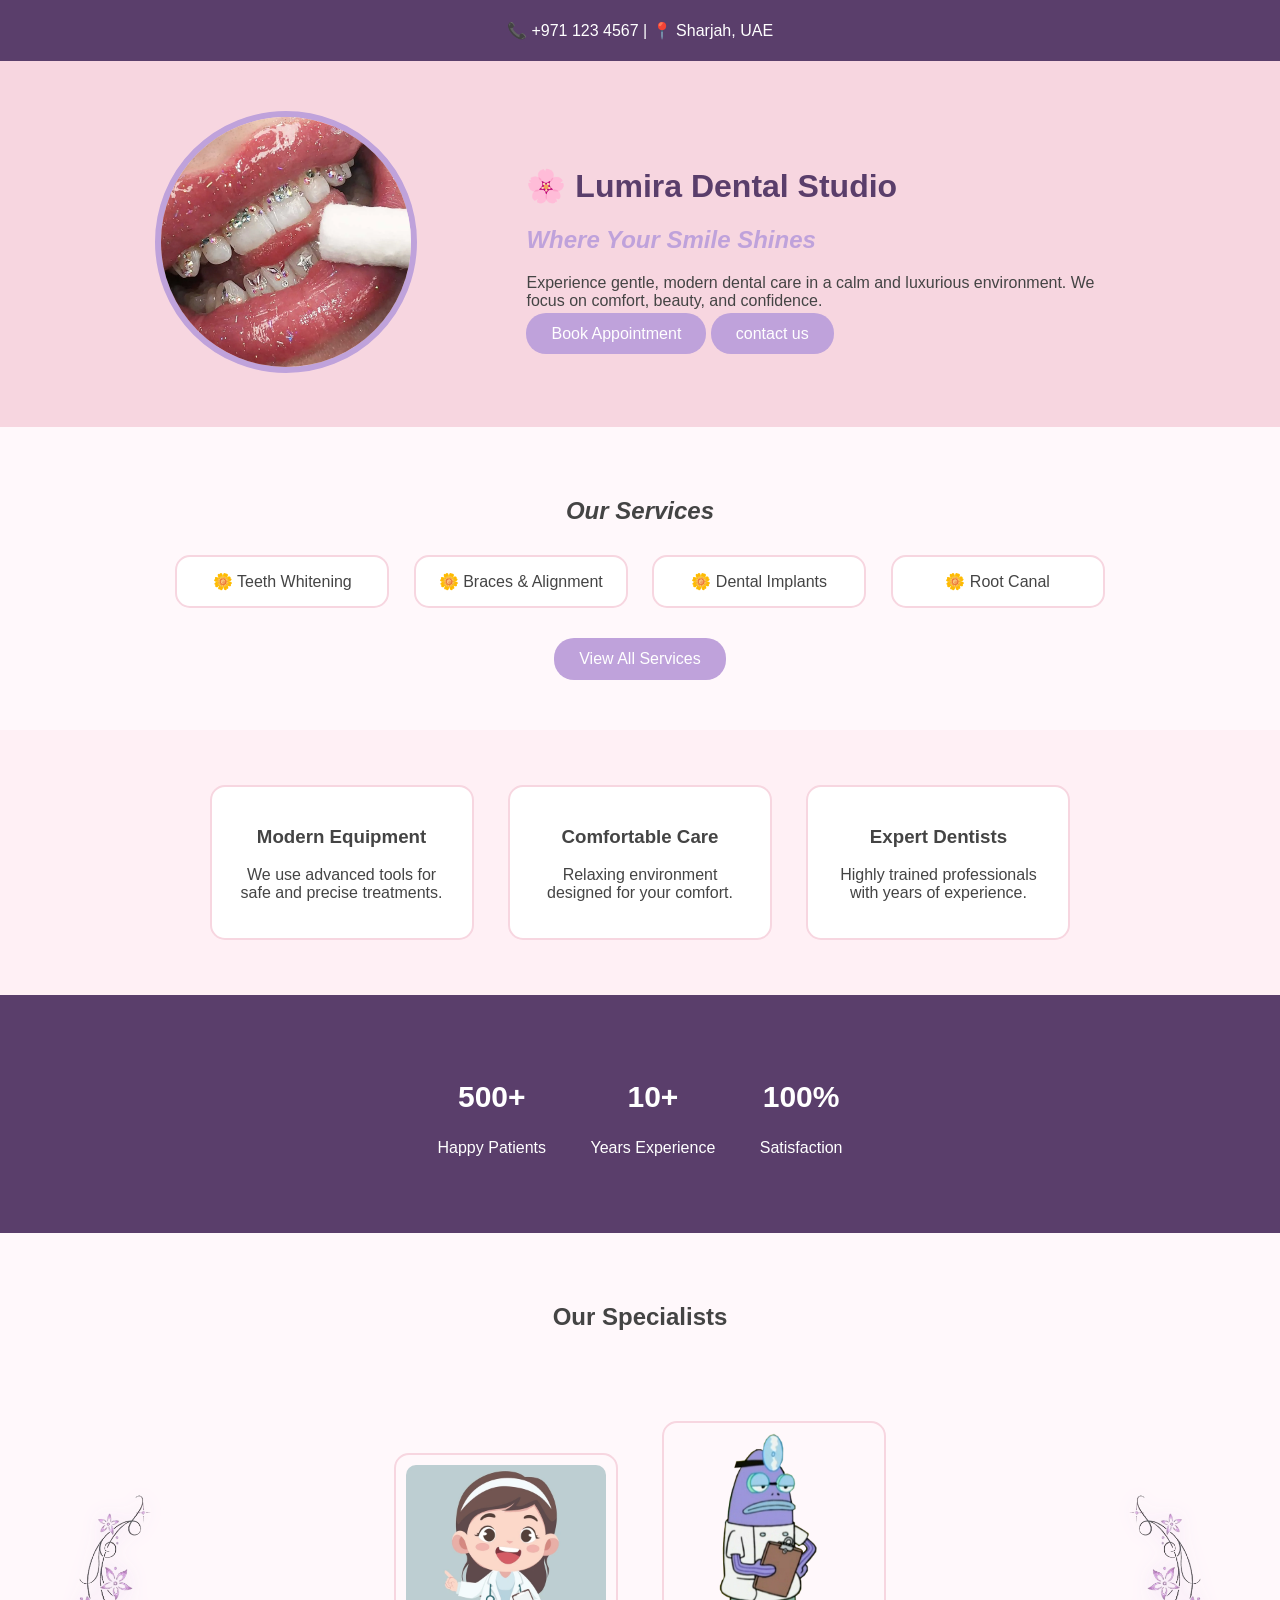
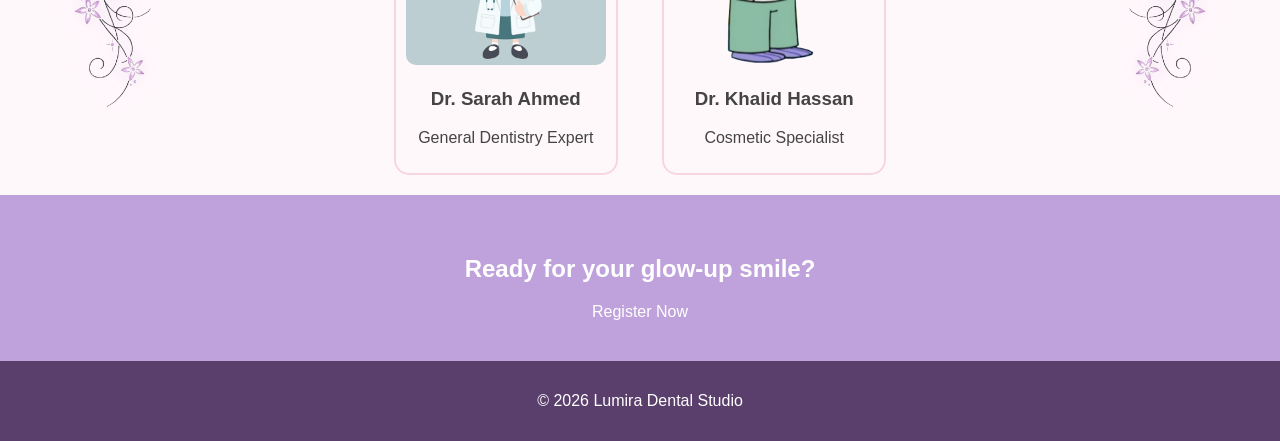
<file: index.html>
<!DOCTYPE html>
<html>
<head>
    <title>Lumira Dental Studio</title>
    <link rel="stylesheet" href="dental style.css">
</head>

<body>

<div class="topbar">
    <p>📞 +971 123 4567 | 📍 Sharjah, UAE</p>
</div>

<!-- HERO SECTION -->
<div class="hero-section">

    <div class="hero-left">
        <img src="teethgems.webp" class="circle-img">
    </div>

    <div class="hero-right">
        <h1>🌸 Lumira Dental Studio</h1>
        <i><h2>Where Your Smile Shines </h2></i>
        <p>
            Experience gentle, modern dental care in a calm and luxurious environment.
            We focus on comfort, beauty, and confidence.
        </p>
        <a href="appointment.php" class="btn">Book Appointment</a>
        <a href="contact.html" class="btn">contact us</a>
    </div>

</div>

<!-- SERVICES -->
<div class="section">
   <span style="background-color: #5A3E6B;"> <i><h2> Our Services</h2></i></span>

    <div class="service-box">🌼 Teeth Whitening</div>
    <div class="service-box">🌼 Braces & Alignment</div>
    <div class="service-box">🌼 Dental Implants</div>
    <div class="service-box">🌼 Root Canal</div>
    <details class="expand-box">
    <summary class="btn">View All Services </summary>

    <div class="more-services">
        <div class="service-box">🌸 Veneers</div>
        <div class="service-box">🌸 Teeth Gems 💎</div>
        <div class="service-box">🌸 Smile Makeover</div>
        <div class="service-box">🌸 Gum Treatment</div>
        <div class="service-box">🌸 Pediatric Dentistry</div>
    </div>

</details>
</div>

<!-- WHY CHOOSE US -->
<div class="why-section">

    <div class="why-box">
        <h3>Modern Equipment</h3>
        <p>We use advanced tools for safe and precise treatments.</p>
    </div>

    <div class="why-box">
        <h3> Comfortable Care</h3>
        <p>Relaxing environment designed for your comfort.</p>
    </div>

    <div class="why-box">
        <h3>Expert Dentists</h3>
        <p>Highly trained professionals with years of experience.</p>
    </div>

</div>


<!-- STATS SECTION -->
<div class="stats">

    <div class="stat-box">
        <h2>500+</h2>
        <p>Happy Patients</p>
    </div>

    <div class="stat-box">
        <h2>10+</h2>
        <p>Years Experience</p>
    </div>

    <div class="stat-box">
        <h2>100%</h2>
        <p>Satisfaction</p>
    </div>

</div>

<!-- DOCTORS -->
<div class="section">

        <h2>Our Specialists</h2>
    </div>

    <!-- ✨ NEW WRAPPER (IMPORTANT) -->
    <div class="doctors-wrapper">

        <!-- LEFT SIDE FLOWER -->
        <img src="flower left.png" class="side-flower left">

        <!-- DOCTOR CARDS -->
        <div class="doctors">
            <div class="doctor-card">
                <img src="doctor1.webp">
                <h3>Dr. Sarah Ahmed</h3>
                <p>General Dentistry Expert</p>
            </div>

            <div class="doctor-card">
                <img src="doctor2.webp">
                <h3>Dr. Khalid Hassan</h3>
                <p>Cosmetic Specialist</p>
            </div>
        </div>

        <!-- RIGHT SIDE FLOWER -->
        <img src="flower right.png" class="side-flower right">

    </div>

</div>
<!-- CTA -->
<div class="cta">
    <h2> Ready for your glow-up smile?</h2>
    <a href="form.html" class="btn">Register Now </a>
</div>

<div class="footer">
    <p>© 2026 Lumira Dental Studio</p>
</div>

</body>
</html>
</file>
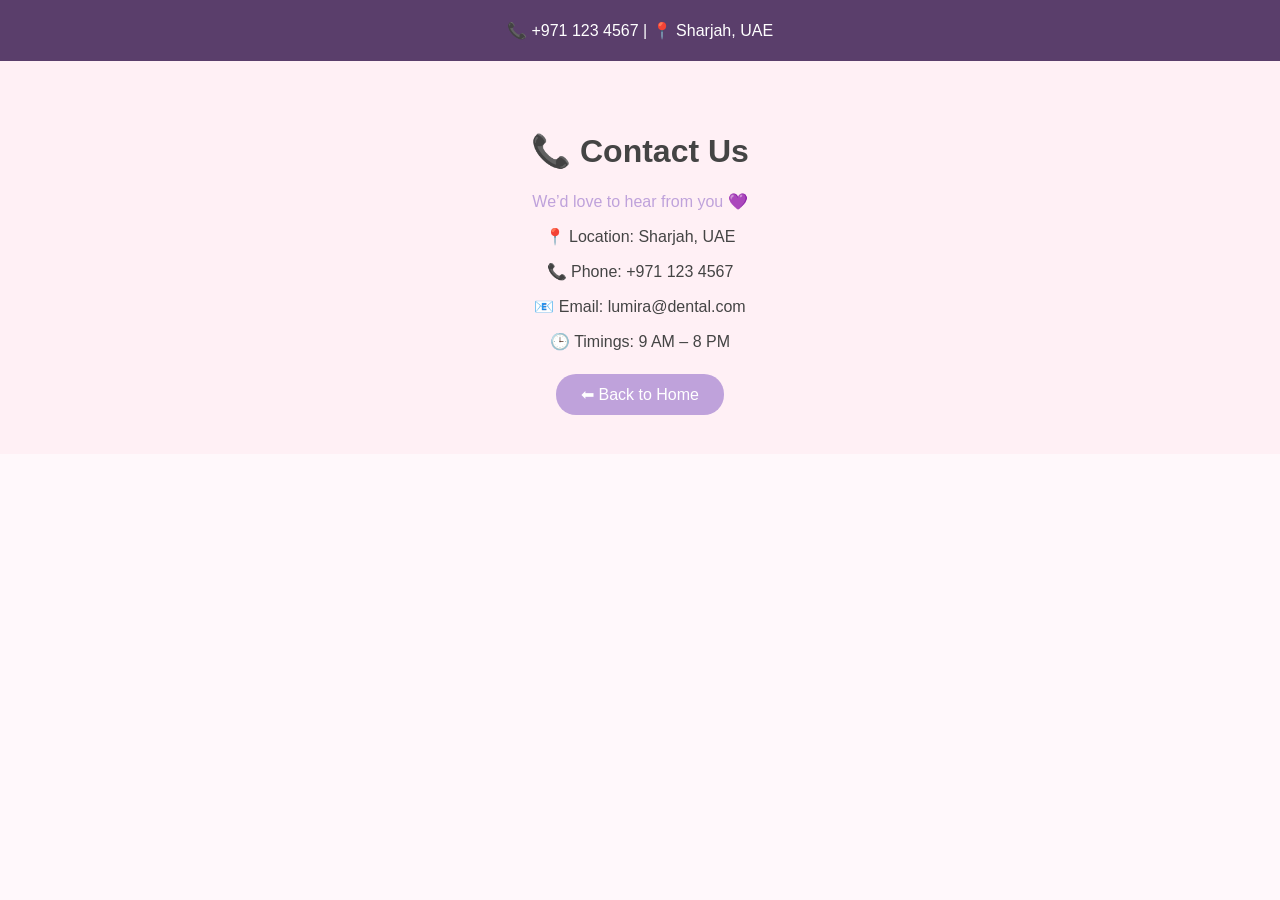
<file: contact.html>
<!DOCTYPE html>
<html>
<head>
    <title>Contact Us - Lumira Dental Studio</title>
    <link rel="stylesheet" href="dental style.css">
</head>

<body>

<div class="topbar">
    <p>📞 +971 123 4567 | 📍 Sharjah, UAE</p>
</div>

<div class="form-section">

    <h1>📞 Contact Us</h1>
    <p class="form-subtext">We’d love to hear from you 💜</p>

    <div class="contact-box">
        <p>📍 Location: Sharjah, UAE</p>
        <p>📞 Phone: +971 123 4567</p>
        <p>📧 Email: lumira@dental.com</p>
        <p>🕒 Timings: 9 AM – 8 PM</p>
    </div>

    <br>

    <a href="Dental clinic.html" class="btn">⬅ Back to Home</a>

</div>

</body>
</html>
</file>
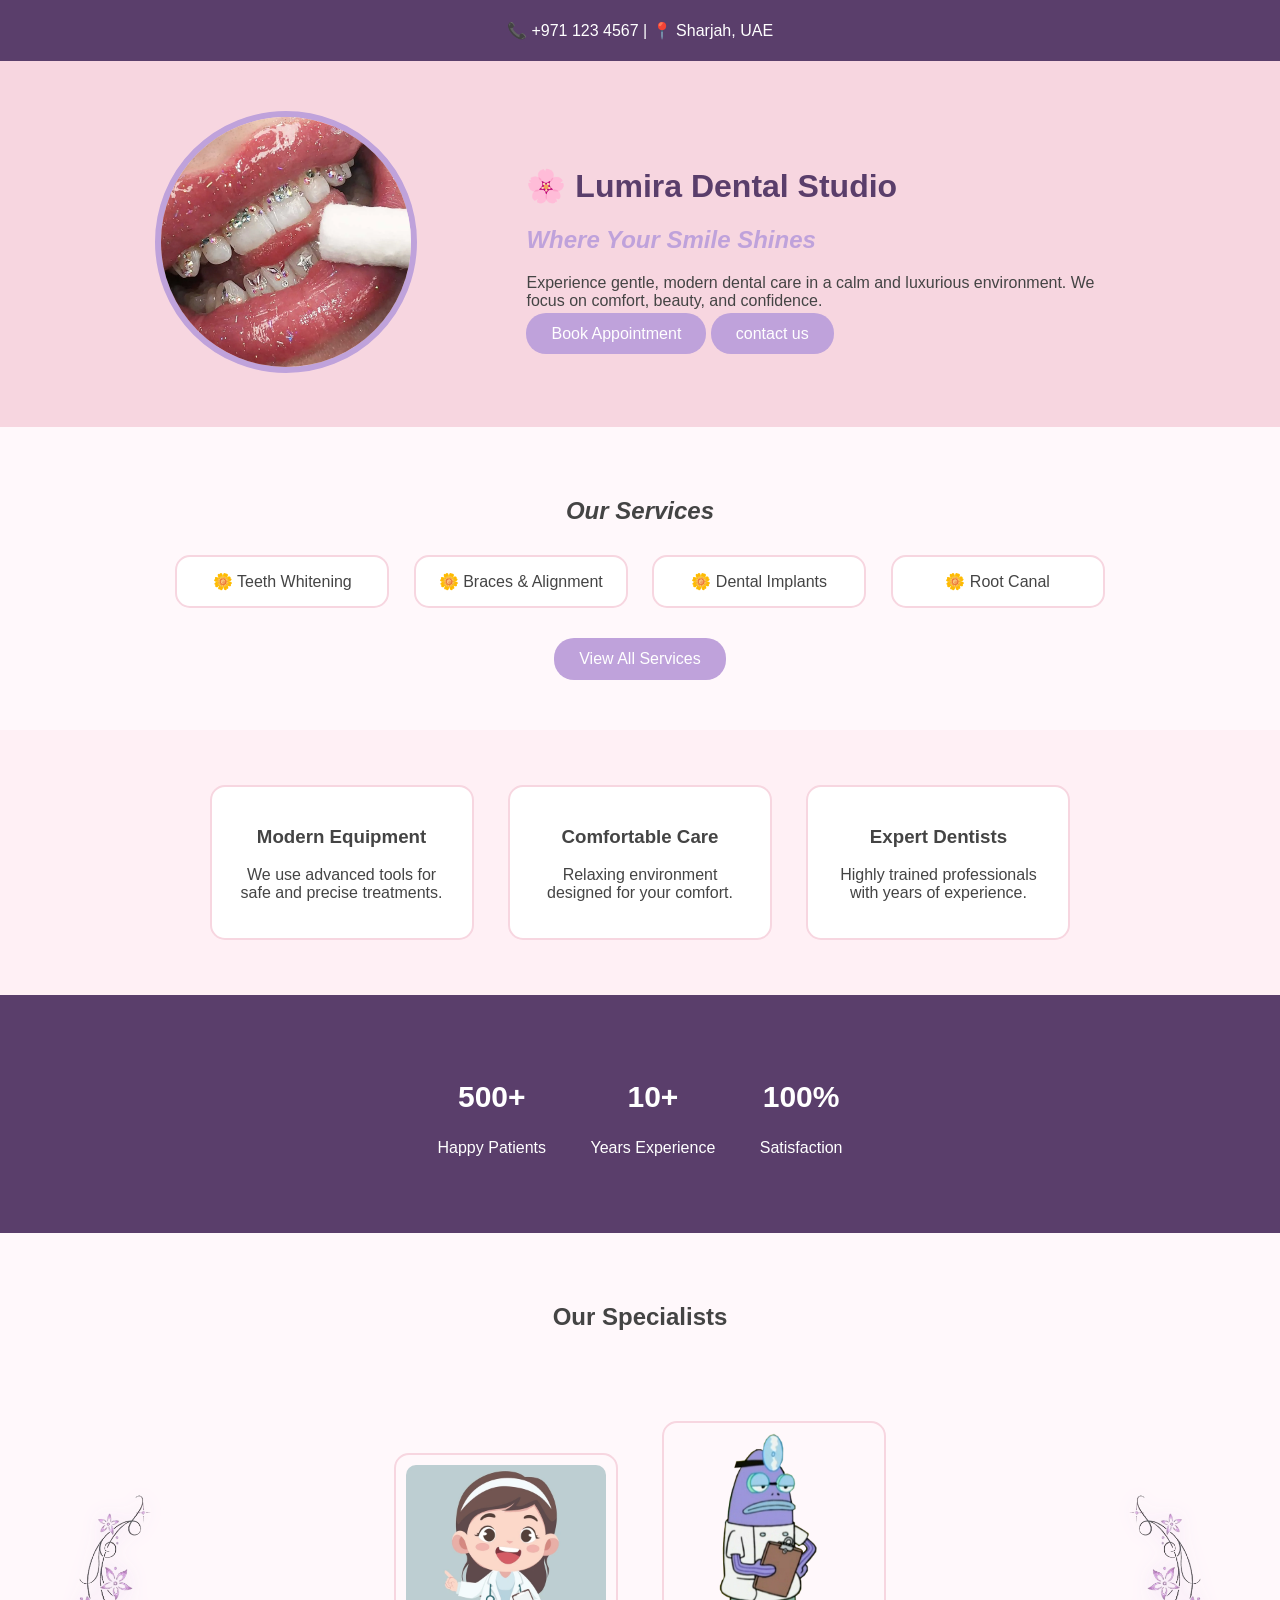
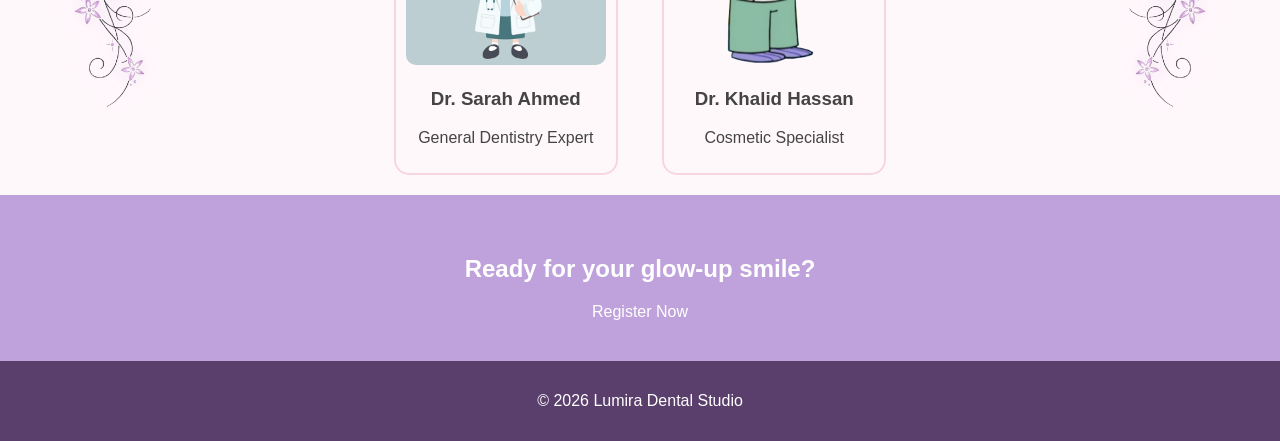
<file: Dental clinic.html>
<!DOCTYPE html>
<html>
<head>
    <title>Lumira Dental Studio</title>
    <link rel="stylesheet" href="dental style.css">
</head>

<body>

<div class="topbar">
    <p>📞 +971 123 4567 | 📍 Sharjah, UAE</p>
</div>

<!-- HERO SECTION -->
<div class="hero-section">

    <div class="hero-left">
        <img src="teethgems.webp" class="circle-img">
    </div>

    <div class="hero-right">
        <h1>🌸 Lumira Dental Studio</h1>
        <i><h2>Where Your Smile Shines </h2></i>
        <p>
            Experience gentle, modern dental care in a calm and luxurious environment.
            We focus on comfort, beauty, and confidence.
        </p>
        <a href="appointment.php" class="btn">Book Appointment</a>
        <a href="contact.html" class="btn">contact us</a>
    </div>

</div>

<!-- SERVICES -->
<div class="section">
   <span style="background-color: #5A3E6B;"> <i><h2> Our Services</h2></i></span>

    <div class="service-box">🌼 Teeth Whitening</div>
    <div class="service-box">🌼 Braces & Alignment</div>
    <div class="service-box">🌼 Dental Implants</div>
    <div class="service-box">🌼 Root Canal</div>
    <details class="expand-box">
    <summary class="btn">View All Services </summary>

    <div class="more-services">
        <div class="service-box">🌸 Veneers</div>
        <div class="service-box">🌸 Teeth Gems 💎</div>
        <div class="service-box">🌸 Smile Makeover</div>
        <div class="service-box">🌸 Gum Treatment</div>
        <div class="service-box">🌸 Pediatric Dentistry</div>
    </div>

</details>
</div>

<!-- WHY CHOOSE US -->
<div class="why-section">

    <div class="why-box">
        <h3>Modern Equipment</h3>
        <p>We use advanced tools for safe and precise treatments.</p>
    </div>

    <div class="why-box">
        <h3> Comfortable Care</h3>
        <p>Relaxing environment designed for your comfort.</p>
    </div>

    <div class="why-box">
        <h3>Expert Dentists</h3>
        <p>Highly trained professionals with years of experience.</p>
    </div>

</div>


<!-- STATS SECTION -->
<div class="stats">

    <div class="stat-box">
        <h2>500+</h2>
        <p>Happy Patients</p>
    </div>

    <div class="stat-box">
        <h2>10+</h2>
        <p>Years Experience</p>
    </div>

    <div class="stat-box">
        <h2>100%</h2>
        <p>Satisfaction</p>
    </div>

</div>

<!-- DOCTORS -->
<div class="section">

        <h2>Our Specialists</h2>
    </div>

    <!-- ✨ NEW WRAPPER (IMPORTANT) -->
    <div class="doctors-wrapper">

        <!-- LEFT SIDE FLOWER -->
        <img src="flower left.png" class="side-flower left">

        <!-- DOCTOR CARDS -->
        <div class="doctors">
            <div class="doctor-card">
                <img src="doctor1.webp">
                <h3>Dr. Sarah Ahmed</h3>
                <p>General Dentistry Expert</p>
            </div>

            <div class="doctor-card">
                <img src="doctor2.webp">
                <h3>Dr. Khalid Hassan</h3>
                <p>Cosmetic Specialist</p>
            </div>
        </div>

        <!-- RIGHT SIDE FLOWER -->
        <img src="flower right.png" class="side-flower right">

    </div>

</div>
<!-- CTA -->
<div class="cta">
    <h2> Ready for your glow-up smile?</h2>
    <a href="form.html" class="btn">Register Now </a>
</div>

<div class="footer">
    <p>© 2026 Lumira Dental Studio</p>
</div>

</body>
</html>
</file>
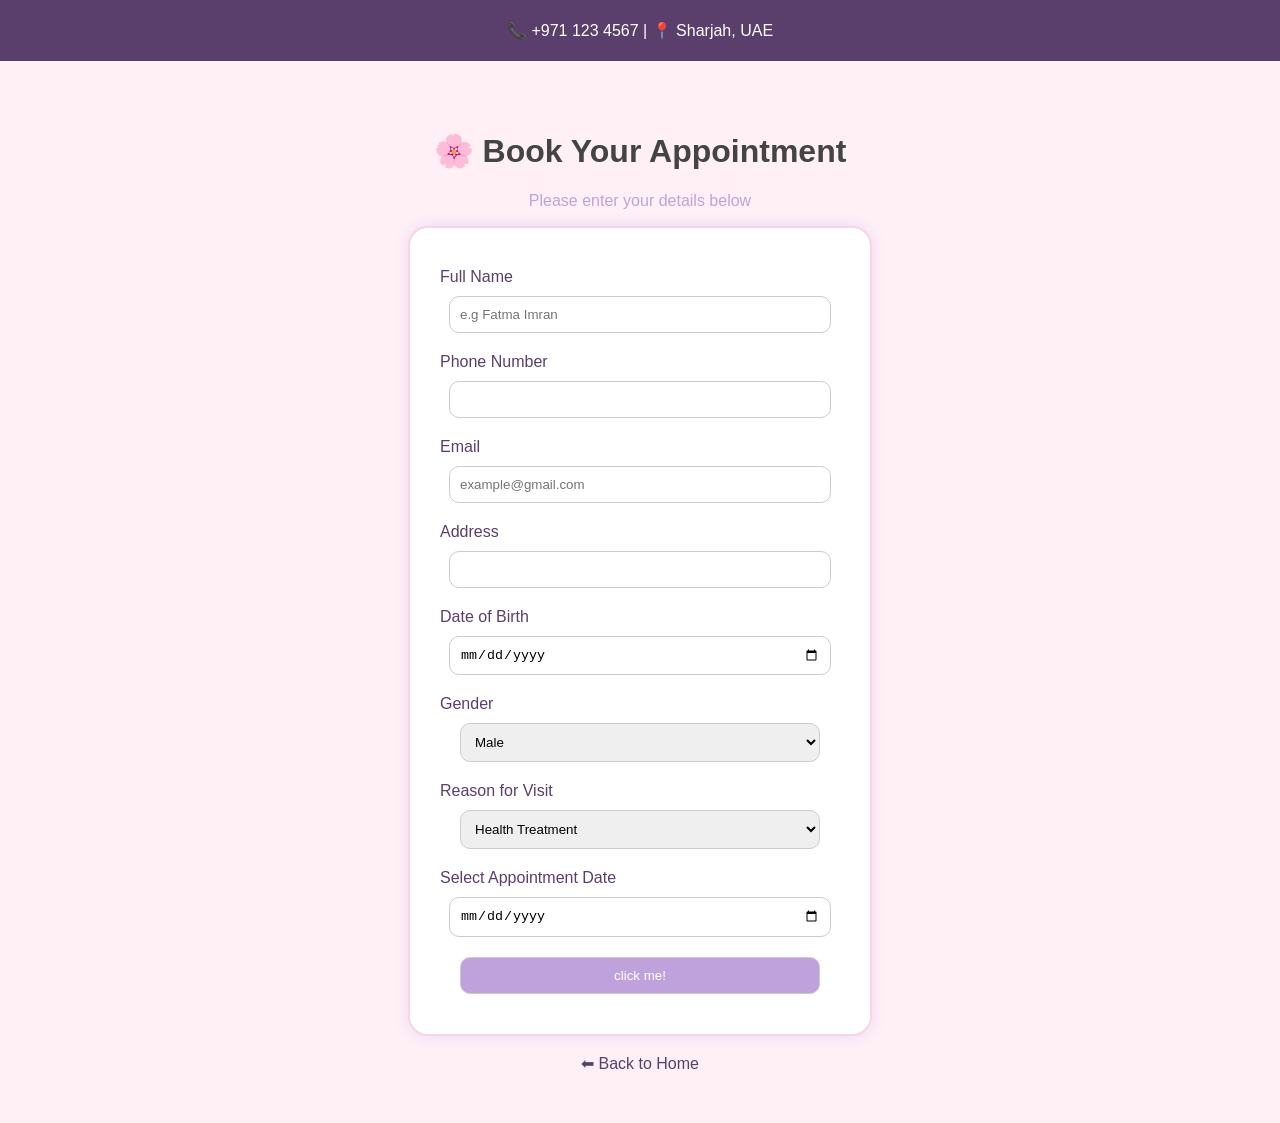
<file: form.html>
<!DOCTYPE html>
<html>
<head>
    <title>Book Appointment - Lumira Dental Studio</title>
    <link rel="stylesheet" href="dental style.css">
</head>

<body>

<div class="topbar">
    <p>📞 +971 123 4567 | 📍 Sharjah, UAE</p>
</div>

<div class="form-section">

    <h1>🌸 Book Your Appointment</h1>
    <p class="form-subtext">Please enter your details below</p>

    <form class="dentalform" action="Dental clinic.html">

        <label>Full Name</label>
        <input type="text" placeholder="e.g Fatma Imran" required>

        <label>Phone Number</label>
        <input type="text">

        <label>Email</label>
        <input type="email" placeholder="example@gmail.com">

        <label>Address</label>
        <input type="text">

        <label>Date of Birth</label>
        <input type="date">

        <label>Gender</label>
        <select>
            <option>Male</option>
            <option>Female</option>
            <option>Prefer not to say</option>
        </select>

        <label>Reason for Visit</label>
        <select>
            <option>Health Treatment</option>
            <option>Cosmetic Treatment</option>
            <option>Consultation</option>
        </select>

        <label>Select Appointment Date</label>
        <input type="date">

        <input class="btn" type="submit" value="click me!">

    </form>

    <br>
    <a href="Dental clinic.html" class="back-btn">⬅ Back to Home</a>

</div>

</body>
</html>
</file>
<file: dental style.css>
body {
    margin: 0;
    font-family: Arial;
    background-color: #FFF8FB;
    color: #444;
}

/* TOP BAR */
.topbar {
    background-color: #5A3E6B;
    color: white;
    text-align: center;
    padding: 5px;
}

/* HERO SECTION (MAIN UPGRADE) */
.hero-section {
    background-color: #F7D6E0;
    padding: 50px;
}

/* LEFT SIDE IMAGE */
.hero-left {
    display: inline-block;
    width: 40%;
    text-align: center;
    vertical-align: middle;
}

.circle-img {
    width: 250px;
    height: 250px;
    border-radius: 50%;
    border: 6px solid #BFA2DB;
}

/* RIGHT SIDE TEXT */
.hero-right {
    display: inline-block;
    width: 50%;
    vertical-align: middle;
}

.hero-right h1 {
    color: #5A3E6B;
}

.hero-right h2 {
    color: #BFA2DB;
}

.hero-right p {
    margin: 15px 0;
}

/* BUTTON */
.btn {
    background-color: #BFA2DB;
    color: white;
    padding: 12px 25px;
    text-decoration: none;
    border-radius: 20px;
}

.btn:hover {
    background-color: #5A3E6B;
}

/* SECTION */
.section {
    padding: 50px;
    text-align: center;
}

/* SERVICES */
.service-box {
    display: inline-block;
    background-color: white;
    padding: 15px;
    margin: 10px;
    border-radius: 15px;
    width: 180px;
    border: 2px solid #F7D6E0;
}

/* DOCTORS */
.doctor-card {
    display: inline-block;
    width: 200px;
    margin: 20px;
    border: 2px solid #F7D6E0;
    border-radius: 15px;
    padding: 10px;
}

.doctor-card img {
    width: 100%;
    border-radius: 10px;
}
.specialists-title {
    display: flex;
    align-items: center;
    justify-content: center;
    gap: 15px;
}

.flower {
    width: 40px;
}

/* CTA */
.cta {
    background-color: #BFA2DB;
    color: white;
    text-align: center;
    padding: 40px;
}

/* FOOTER */
.footer {
    background-color: #5A3E6B;
    color: white;
    text-align: center;
    padding: 15px;
}

/* WHY SECTION */
.why-section {
    background-color: #FFF0F5;
    text-align: center;
    padding: 40px;
}

.why-box {
    display: inline-block;
    width: 220px;
    margin: 15px;
    padding: 20px;
    background-color: white;
    border-radius: 15px;
    border: 2px solid #F7D6E0;
}

/* STATS */
.stats {
    background-color: #5A3E6B;
    color: white;
    text-align: center;
    padding: 40px;
}

.stat-box {
    display: inline-block;
    margin: 20px;
}

.stat-box h2 {
    font-size: 30px;
}
summary {
    list-style: none;
    cursor: pointer;
}

.expand-box {
    margin-top: 20px;
}

.more-services {
    margin-top: 15px;
}
summary.btn {
    display: inline-block;
}
/* WRAPPER FOR POSITIONING */
.doctors-wrapper {
    position: relative;
}

/* SIDE FLOWERS */
.side-flower {
    position: absolute;
    top: 50%;
    transform: translateY(-50%);
    width: 220px; /* 🔥 MUCH BIGGER */
    opacity: 0.9;
}

/* LEFT SIDE */
.side-flower.left {
    left: 0px; /* was negative before */
}

/* RIGHT SIDE */
.side-flower.right {
    right: 0px;
}

/* KEEP DOCTORS CENTERED */
.doctors {
    text-align: center;
}
.doctors-wrapper {
    position: relative;
    padding: 0 120px; /* THIS MAKES SPACE FOR FLOWERS */
}
.side-flower {
    filter: drop-shadow(0 0 10px #E6CFF2);
}
/* FORM SECTION */
.form-section {
    background-color: #FFF0F5;
    padding: 50px;
    text-align: center;
}

/* FORM BOX */
.dentalform {
    background-color: white;
    padding: 30px;
    margin: auto;
    width: 400px;
    border-radius: 20px;
    border: 2px solid #F7D6E0;
    box-shadow: 0 0 15px #EAD7F5;
}

/* INPUT FIELDS */
.dentalform input,
.dentalform select {
    width: 90%;
    padding: 10px;
    margin: 10px 0;
    border-radius: 10px;
    border: 1px solid #ccc;
}

/* LABELS */
.dentalform label {
    display: block;
    text-align: left;
    margin-top: 10px;
    color: #5A3E6B;
}

/* SUBTEXT */
.form-subtext {
    color: #BFA2DB;
}

/* BACK BUTTON */
.back-btn {
    text-decoration: none;
    color: #5A3E6B;
}
</file>
